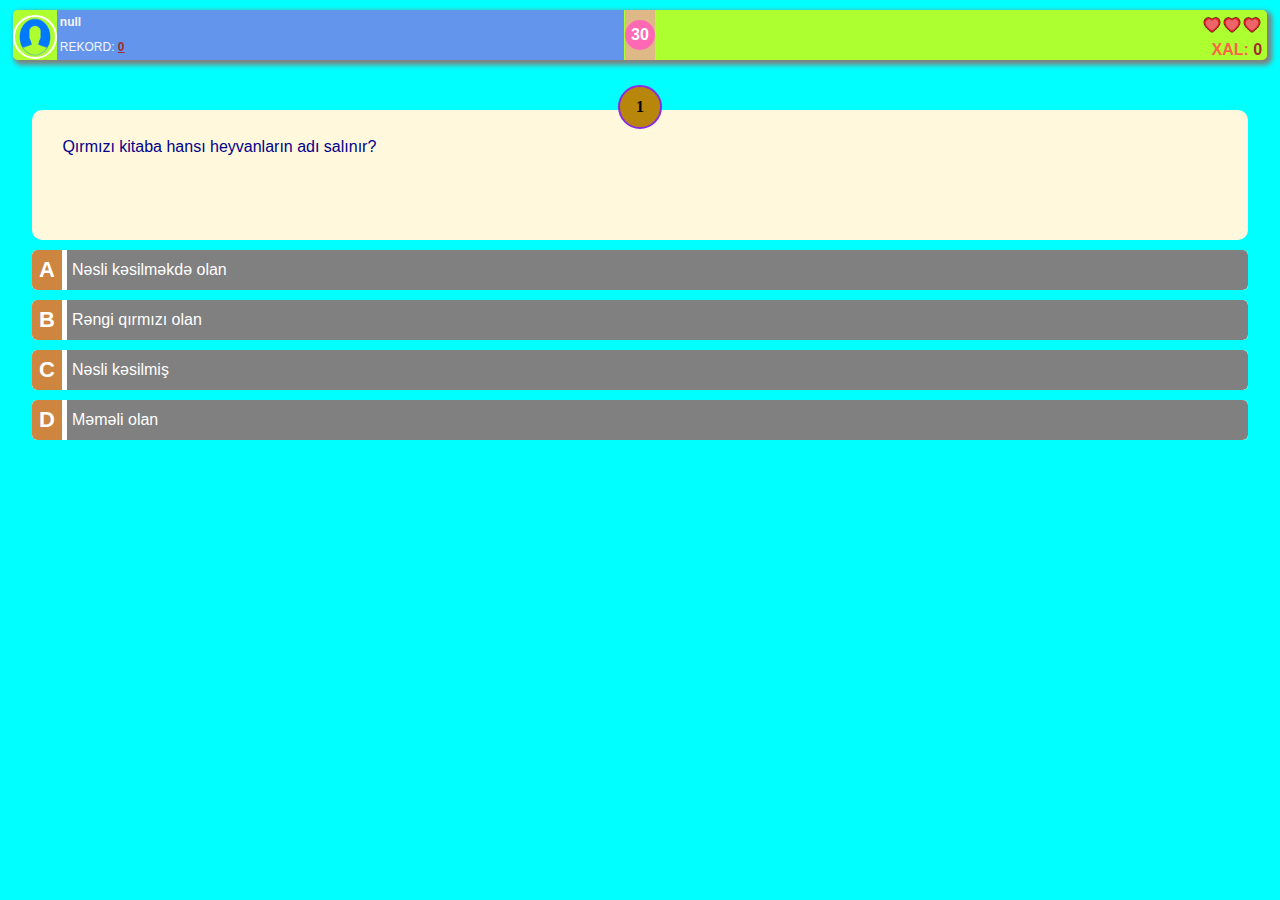
<file: v1.0.0/index.html>
<!DOCTYPE html>
<html lang="en">
<head>
    <meta charset="UTF-8">
    <meta http-equiv="X-UA-Compatible" content="IE=edge">
    <meta name="viewport" content="width=device-width, initial-scale=1.0">
    <link rel="stylesheet" href="./css/index.css">
    <link rel="stylesheet" href="./css/style-js.css">
    <script src="./js/quest.js"></script>
    <script src="./js/variant.js"></script>
    <script src="./js/index.js"></script>
    <title>Sual Cavab</title>
</head>
<body>

    <div id="blur">
    <!-- header -->
    <div class="header">
        <div class="left">
            <img src="./img/profil.png" alt="">
            <h3 id="name"></h3>
            <p>REKORD: <u id="max"></u></p>
        </div>
        <div class="center">
            <p id="timer"></p>
        </div>
        <div class="right">
            <p id="heart"></p>
            <p>XAL: <b id="score"></b></p>
        </div>
    </div>

    <div class="ques">
        <b id="count"></b>
        <p id="ques"></p>
    </div>

    <div id="variant-a" class="variant">
        <b>A</b>
        <p ></p>
    </div>
    <div id="variant-b" class="variant">
        <b>B</b>
        <p ></p>
    </div>
    <div id="variant-c" class="variant">
        <b>C</b>
        <p ></p>
    </div>
    <div id="variant-d" class="variant">
        <b>D</b>
        <p ></p>
    </div>
    </div>



    <div id="result" class="result hiden">

        <div>
            <p>ÇOX TƏƏSSÜF OYUNU UDUZDUNUZ :(</p>
            <p>SUAL SAYI: <b id="resCount" ></b></p>
            <p>YANLIS CAVAB: <b id="resError" ></b></p>
            <p>UMUMI XAL: <b id="resScore"></b></p>
            <p>REKORD: <b id="resRecord"></b></p>

            <div>
                <img id="home" class="l" src="./img/home.png" />
                <img id="play" class="play" src="./img/play.png" />
                <img id="rang" class="r" src="./img/rang.png" />
            </div>

        </div>

    </div>

</body>
</html>
</file>
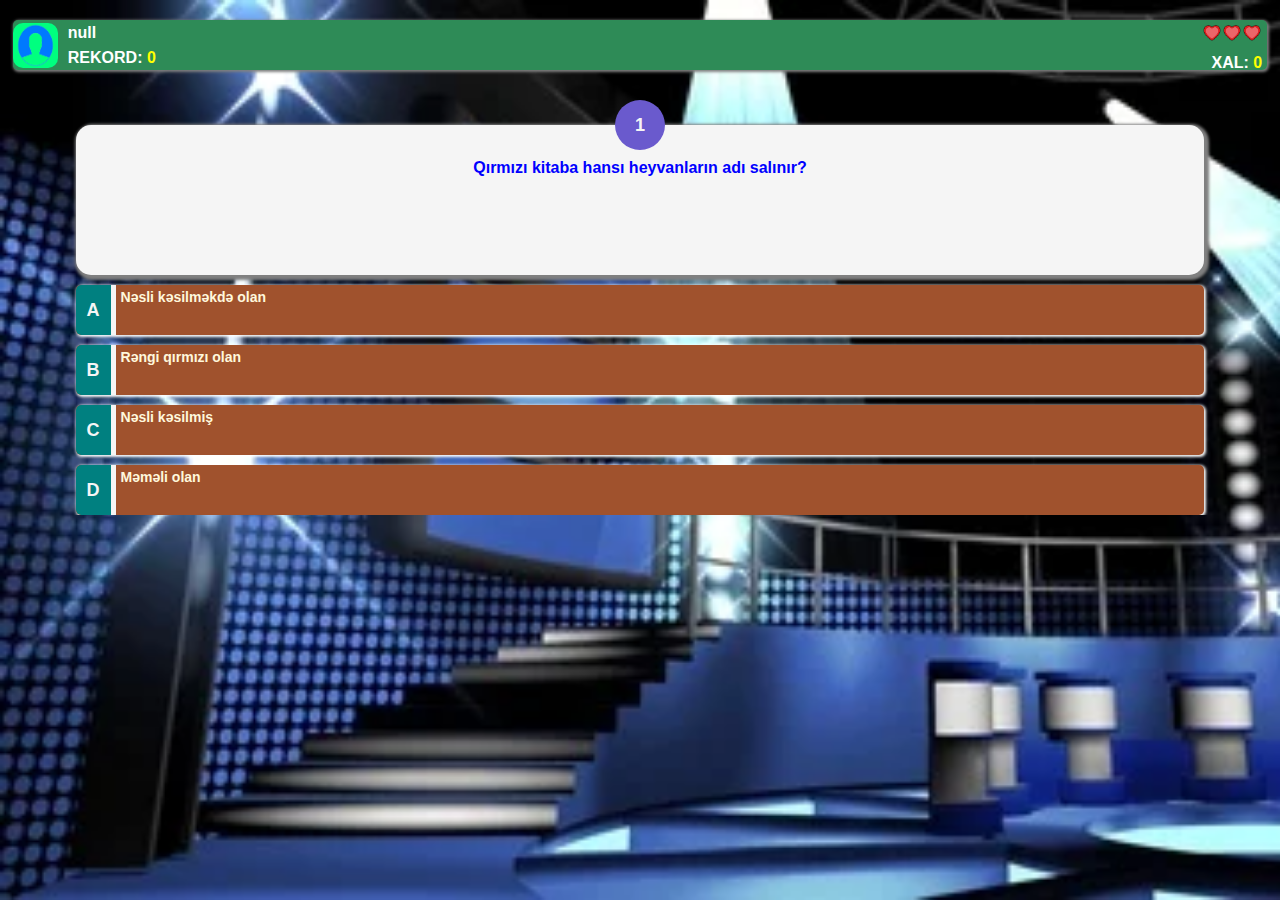
<file: v2.0.0/index.html>
<!DOCTYPE html>
<html lang="en">
<head>
    <meta charset="UTF-8">
    <meta http-equiv="X-UA-Compatible" content="IE=edge">
    <meta name="viewport" content="width=device-width, initial-scale=1.0">
    <link rel="icon" href="./img/bg-home.png"/>
    <title>SUAL CAVAB</title>
    <link rel="stylesheet" href="./css/index.css">

    <script src="./js/quest.js"></script>
    <script src="./js/variant.js"></script>
    <script src="./js/index.js"></script>
</head>
<body>
    
    <div class="header">
        <div class="left">
            <img src="./img/profil.png" alt="">
            <h3 id="ad"></h3>
            <p>REKORD: <b id="rekord"></b></p>
        </div>

        <div class="right">
            <p id="can"></p>
            <p>
                XAL: <b id="xal"></b>
            </p>
        </div>

    </div>

    <div class="game">

        <h2 id="say"></h2>
        <div class="quess">
            <p id="sual"></p>
        </div>
        
        <div class="variant">
            <b>A</b>
            <span id="v-a"></span>
        </div>
        <div class="variant">
            <b>B</b>
            <span id="v-b"></span>
        </div>
        <div class="variant">
            <b>C</b>
            <span id="v-c"></span>
        </div>
        <div class="variant">
            <b>D</b>
            <span id="v-d"></span>
        </div>

    </div>




</body>
</html>
</file>
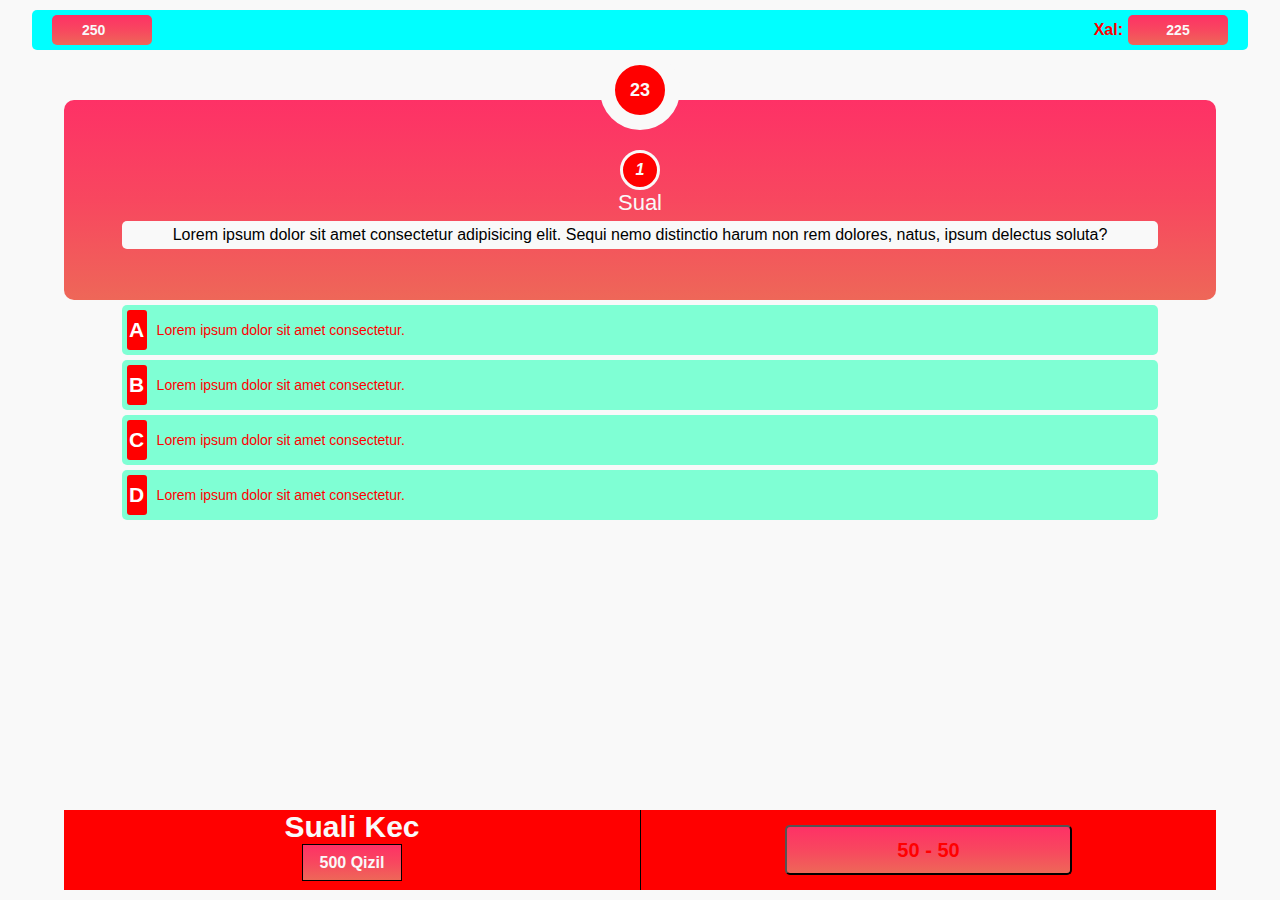
<file: v3.0.0/index.html>
<!DOCTYPE html>
<html lang="en">

    <head>
        <meta charset="UTF-8">
        <meta http-equiv="X-UA-Compatible" content="IE=edge">
        <meta name="viewport" content="width=device-width, initial-scale=1.0">
        <link rel="stylesheet" href="./css/index.css">
        <link rel="icon" href="./img/coin.png">
        <title>Sual Cavab</title>
    </head>

    <body>

        <div class="basliq">
            <div class="sol">
                <p class="lg">250</p>
            </div>
            <div class="sag">
                <p class="lg">225</p>
                <h4>Xal:</h4>
            </div>
        </div>

        <div class="oyun lg">
            <div class="zaman">
                <b>23</b>
            </div>
            <div class="say">
                <i>1</i>
            </div>
            <h3>Sual</h3>
            <p>
                Lorem ipsum dolor sit amet consectetur adipisicing elit. Sequi nemo distinctio harum non rem dolores, natus, ipsum delectus soluta?
            </p>
        </div>

        <div class="cavablar">
            <div class="cavab">
                <h2>A</h2>
                <p>Lorem ipsum dolor sit amet consectetur.</p>
            </div>
            <div class="cavab">
                <h2>B</h2>
                <p>Lorem ipsum dolor sit amet consectetur.</p>
            </div>
            <div class="cavab">
                <h2>C</h2>
                <p>Lorem ipsum dolor sit amet consectetur.</p>
            </div>
            <div class="cavab">
                <h2>D</h2>
                <p>Lorem ipsum dolor sit amet consectetur.</p>
            </div>

        </div>

        <div class="nav">
            <div class="sol-2">
                <h3>Suali Kec</h3>
                <p class="lg">500 Qizil</p>
            </div>
            <div class="sag-2">
                <input class="lg" type="button" value="50 - 50">
            </div>
        </div>
        
    </body>

</html>
</file>
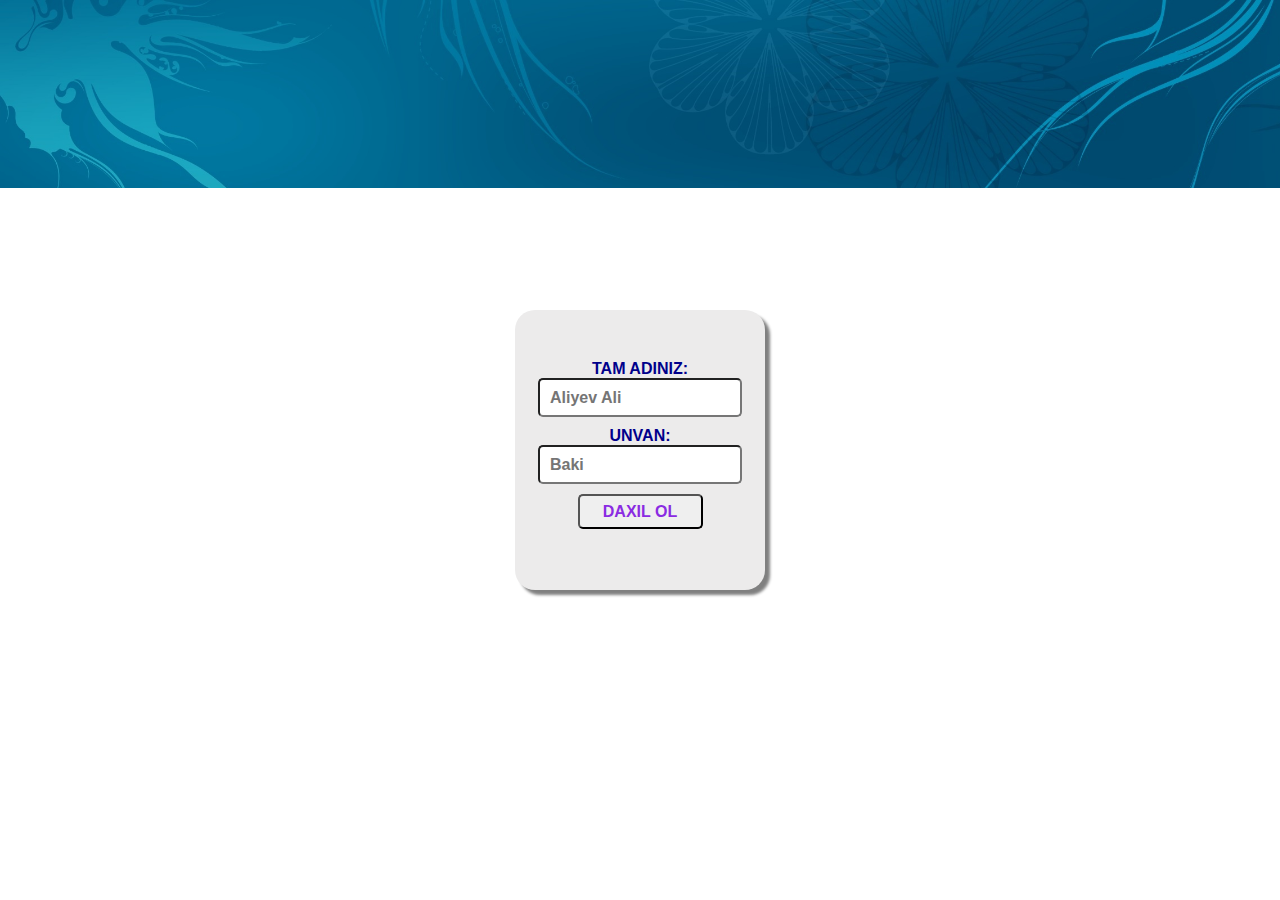
<file: v1.0.0/home.html>
<!DOCTYPE html>
<html lang="en">
<head>
    <meta charset="UTF-8">
    <meta http-equiv="X-UA-Compatible" content="IE=edge">
    <meta name="viewport" content="width=device-width, initial-scale=1.0">
    <link rel="stylesheet" href="./css/home.css">
    <script src="./js/home.js"></script>

    <link rel="icon" href="./img/home.png">
    <title>HOME</title>
</head>
<body>
    
    <div class="header">
        <div class="left">
            <img src="./img/profil.png">
            <h2 id="ad"></h2>
            <p id="unvan"></p>
        </div>

        <div class="right">
            <p id="can"></p>
            <p>XAL: <b id="xal"></b></p>
        </div>
    </div>

    <p class="record">SON RECORD XAL</p>
    <P class="record">
        <u id="recordXal"></u>
        -
        <b id="recordTarix"></b>
    </P>

    <div class="nav">
        <img id="play" src="./img/play.png">

        <br/>

        <img id="rang" src="./img/rang.png">
        <img id="info" src="./img/info.png">

    </div>


</body>
</html>
</file>
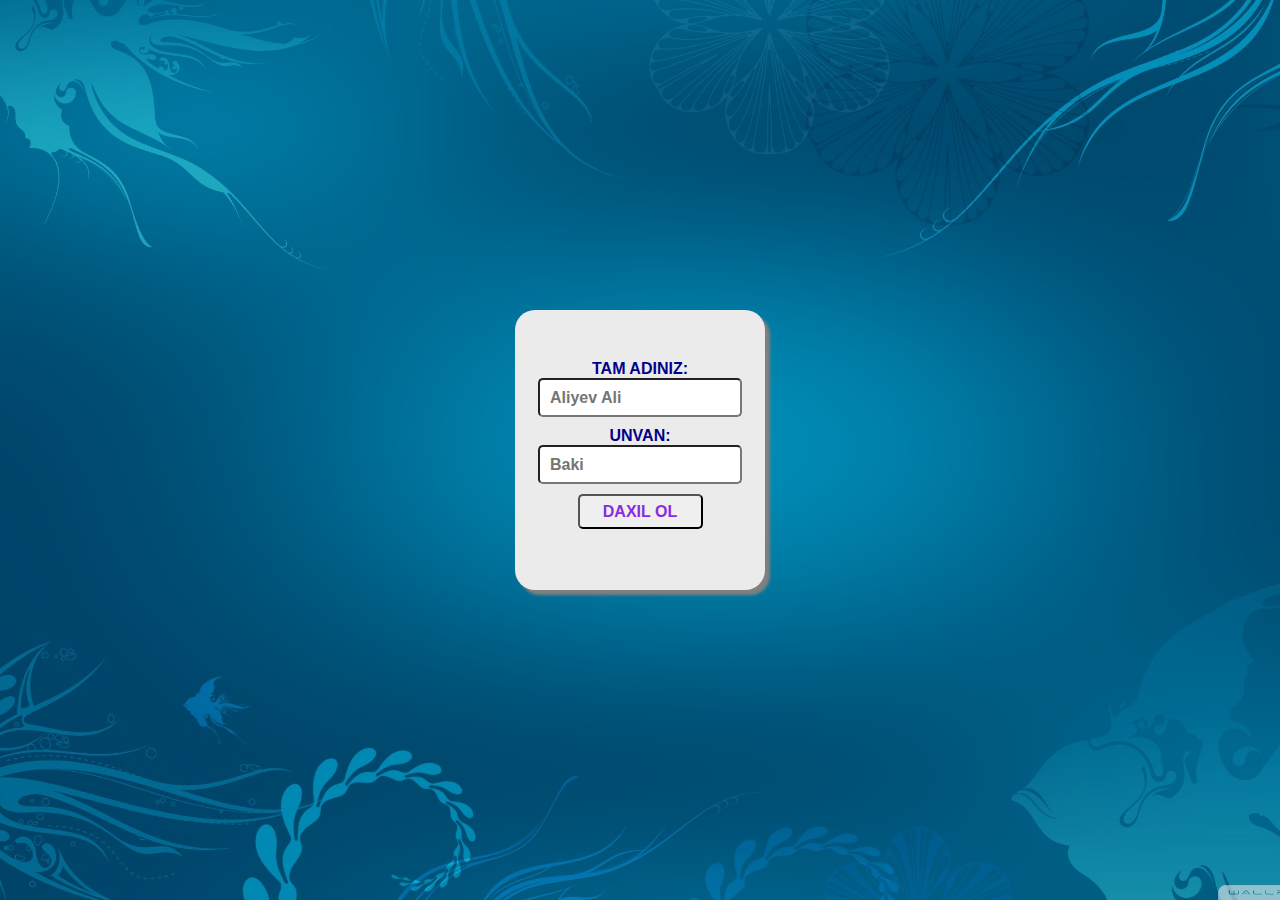
<file: v1.0.0/info.html>
<!DOCTYPE html>
<html lang="en">
<head>
    <meta charset="UTF-8">
    <meta http-equiv="X-UA-Compatible" content="IE=edge">
    <meta name="viewport" content="width=device-width, initial-scale=1.0">
    <link rel="icon" href="./img/info.png"/>
    <title>Info</title>
    <link rel="stylesheet" href="./css/info.css">
    <script src="./js/info.js"></script>
</head>
<body>

    <div class="nav">
        <a href="./home.html">
            <img src="./img/back.png">
        </a>
        <h1>INFO</h1>
    </div>

    <div class="info">
        <h2>Milyoncu</h2>
        <p>
            Lorem ipsum dolor sit amet consectetur adipisicing elit. Voluptatibus aspernatur ullam a nesciunt iure dicta deleniti doloribus expedita voluptatem, dignissimos libero vel, error harum nobis nisi hic cupiditate, corporis aliquid.
            Error quis beatae quo molestiae, minima quisquam alias tempore labore illo dignissimos sed maxime tempora temporibus et dolore eveniet quae porro nulla ipsum quaerat praesentium corrupti. Sint reiciendis iure laboriosam!
            Dolorum vitae commodi beatae? Necessitatibus quae hic sequi, nihil obcaecati ipsam nostrum molestiae maiores cum nulla quaerat, magnam reiciendis consequatur quis cupiditate dicta rerum eos in, possimus natus iure laborum.
            Reiciendis dolor eum aperiam ratione culpa neque autem deserunt numquam ipsum illum dolorem, sapiente quis facilis incidunt iusto assumenda dignissimos? Cum expedita ipsa accusantium. Accusantium culpa laboriosam incidunt non suscipit.
            Modi qui impedit enim aliquam hic rerum velit facere deleniti, temporibus deserunt laboriosam ut quibusdam dolores eligendi perferendis omnis suscipit reprehenderit, nesciunt tempora? Dolores itaque ea doloribus repellat officia a?
            Itaque ratione facilis omnis architecto quia dolore iste, eos maxime explicabo, laudantium aspernatur dolorem quibusdam officiis velit consectetur. Deleniti eum ex incidunt laudantium at, sequi fugiat! Laudantium minus eligendi possimus?
            Aspernatur, adipisci eius. Corporis rerum adipisci minima consectetur error blanditiis aliquid, doloremque suscipit sequi tenetur deserunt voluptas beatae excepturi nostrum, possimus at nesciunt ipsa ex distinctio eos maxime. Accusantium, dolor?
            Ex, vero nulla? Culpa aspernatur vero sequi aliquid laboriosam, eveniet aut minima eaque optio vel accusantium temporibus ipsa nisi officiis beatae asperiores nihil aliquam quae nesciunt harum porro esse iste!
            Officiis sapiente incidunt, numquam, quo consequuntur id pariatur ipsam, perspiciatis maxime dolorem alias ex unde harum? Incidunt dolorum nostrum molestiae. Libero non tenetur blanditiis maxime dicta dolor numquam optio nostrum.
            Reiciendis, fuga dolore? Doloremque iure voluptatem ullam reprehenderit. Consectetur ipsum nesciunt iure accusamus vero vitae, quam, repudiandae eos qui sint repellendus dolorum dolores cumque hic at doloremque tempora eligendi laudantium.
        </p>
    </div>

</body>
</html>
</file>
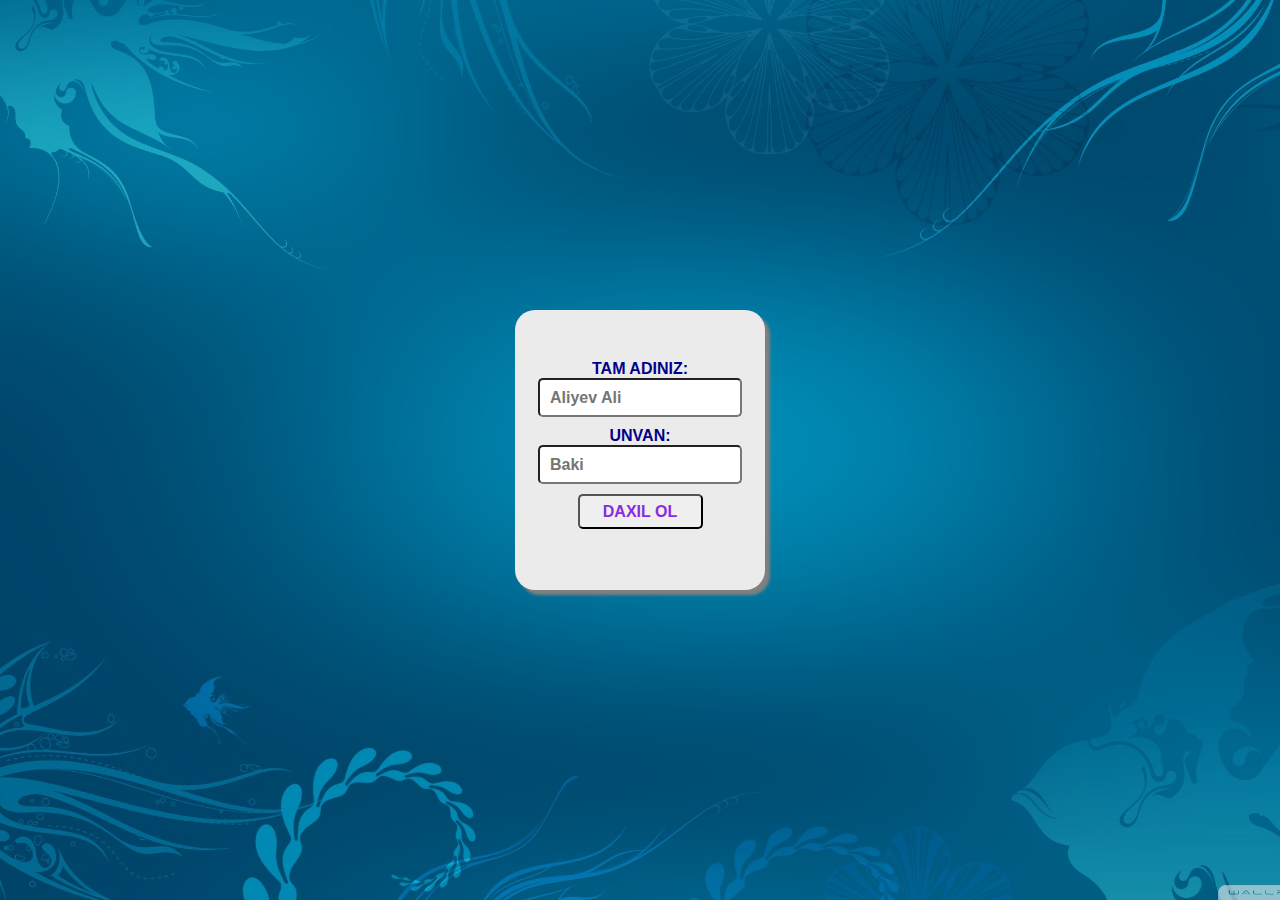
<file: v1.0.0/login.html>
<!DOCTYPE html>
<html lang="en">
<head>
    <meta charset="UTF-8">
    <meta http-equiv="X-UA-Compatible" content="IE=edge">
    <meta name="viewport" content="width=device-width, initial-scale=1.0">
    <link rel="stylesheet" href="./css/login.css">
    <script src="./js/login.js"></script>
    <link rel="icon" href="./img/home.png">
    <title>LOGIN</title>
</head>
<body>
    
    <form>
        <label>
            TAM ADINIZ:<br/>
            <input id="name" type="text" placeholder="Aliyev Ali">
        </label>
        <br/>
        <label>
            UNVAN:<br/>
            <input id="unvan" type="text" placeholder="Baki">
        </label>
        <br/>
        <input id="submit" type="button" value="DAXIL OL"/>
    </form>

</body>
</html>
</file>
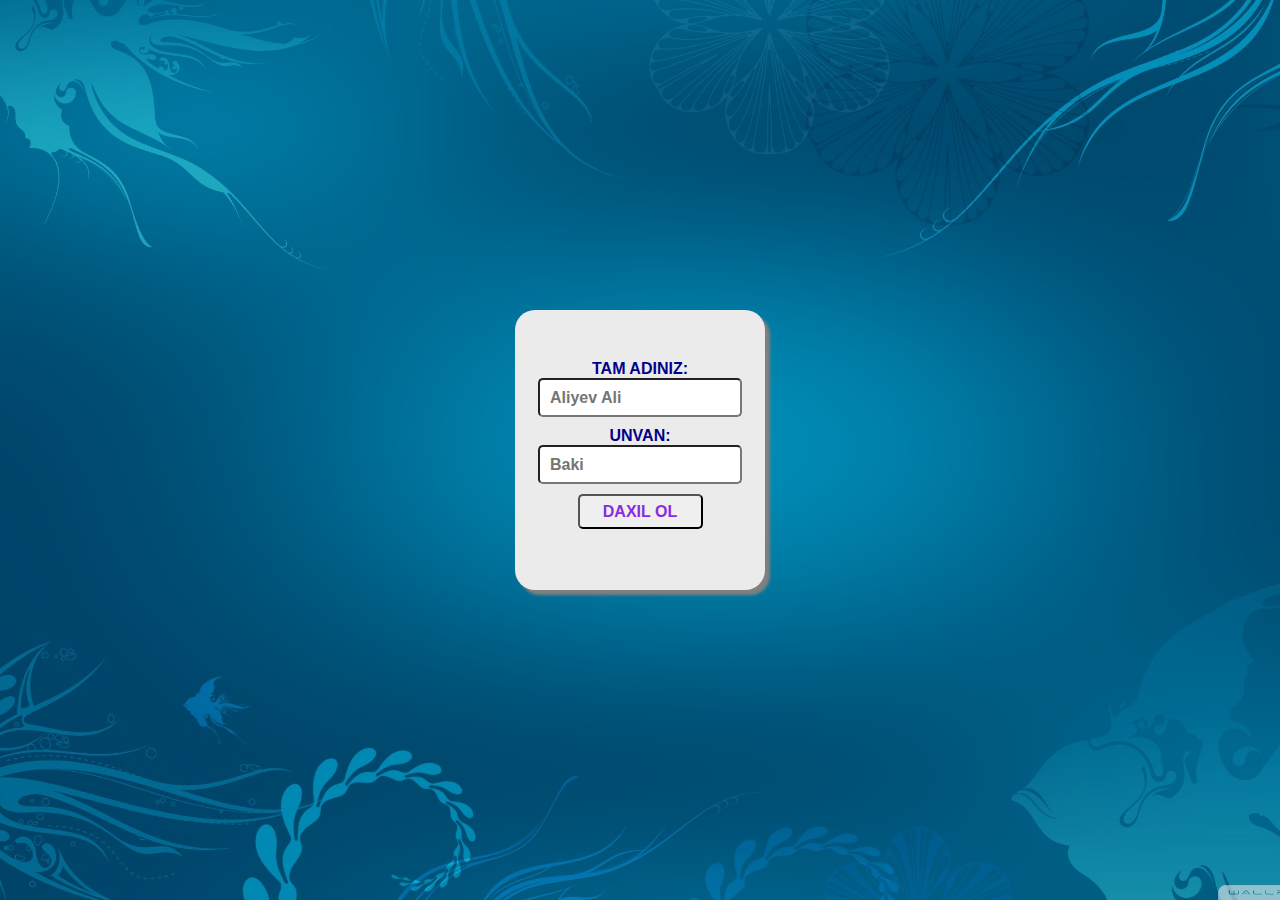
<file: v1.0.0/range.html>
<!DOCTYPE html>
<html lang="en">
<head>
    <meta charset="UTF-8">
    <meta http-equiv="X-UA-Compatible" content="IE=edge">
    <meta name="viewport" content="width=device-width, initial-scale=1.0">
    <link rel="icon" href="./img/rang.png"/>
    <title>RANGE</title>
    <link rel="stylesheet" href="./css/range.css">
    <script src="./js/range.js"></script>
</head>
<body>

    <div class="nav">
        <a href="./home.html">
            <img src="./img/back.png">
        </a>
        <h1>RANGE</h1>
    </div>

    <ol id="range" class="range">
       
    </ol>

</body>
</html>
</file>
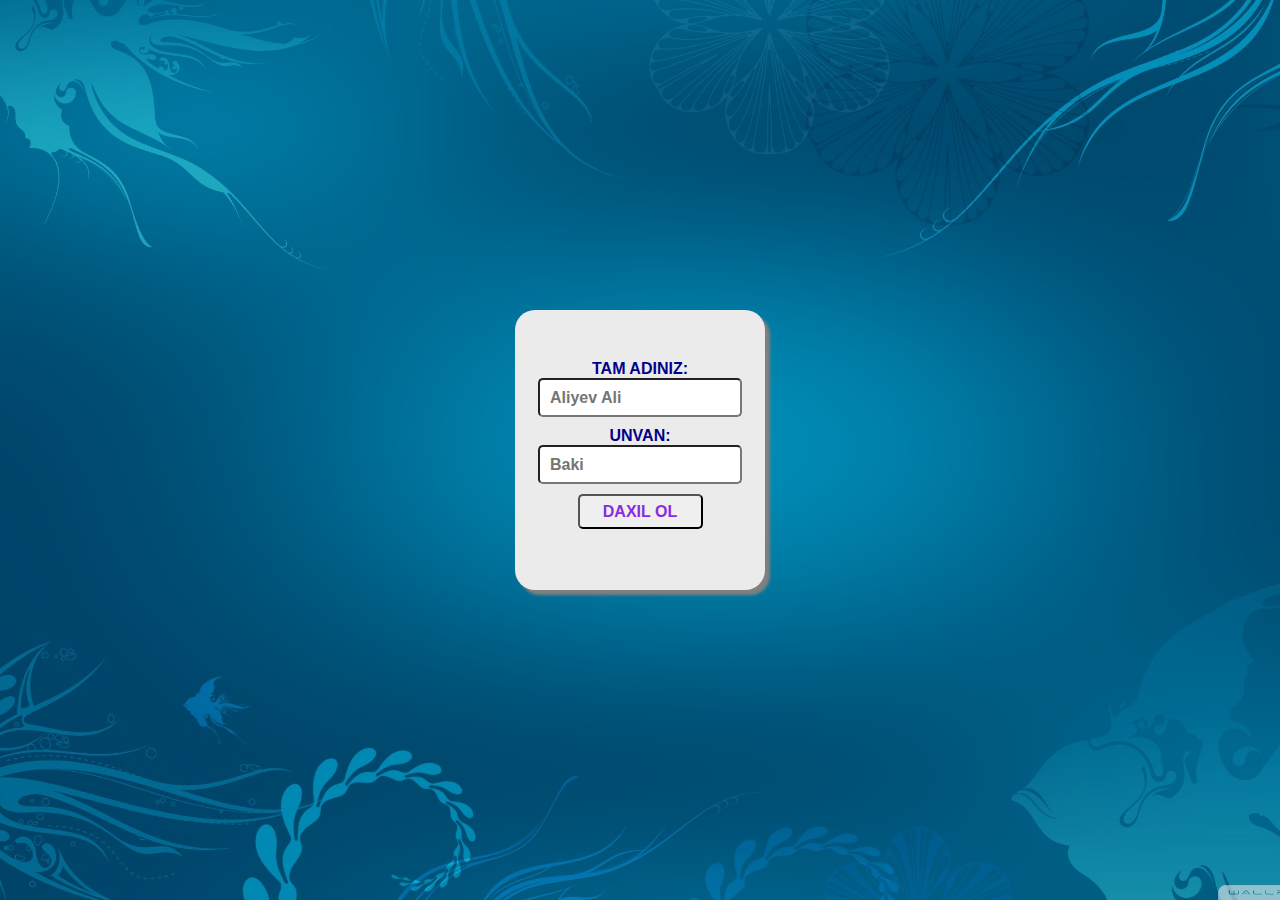
<file: v1.0.0/shopp.html>
<!DOCTYPE html>
<html lang="en">
<head>
    <meta charset="UTF-8">
    <meta http-equiv="X-UA-Compatible" content="IE=edge">
    <meta name="viewport" content="width=device-width, initial-scale=1.0">
    <link rel="icon" href="./img/info.png"/>
    <title>SHOPP</title>
    <link rel="stylesheet" href="./css/shopp.css">
    <script src="./js/shopp.js"></script>
</head>
<body>

    <div class="nav">
        <a href="./home.html">
            <img src="./img/back.png">
        </a>
        <h1>SHOPP</h1>
    </div>

    <div class="info">
        <h2>ALMAQ ISDEDIYINIZ PAKETI SECIN</h2>
        <p id="shop-1">
            <img src="./img/heart.png"/>
            <br/>
            <s>50 $</s> - <u>45 $</u>
        </p>

        <p id="shop-2">
            <img src="./img/heart.png"/>
            <img src="./img/heart.png"/>
            <br/>
            <s>70 $</s> - <u>65 $</u>
        </p>

        <p id="shop-3">
            <img src="./img/heart.png"/>
            <img src="./img/heart.png"/>
            <img src="./img/heart.png"/>
            <br/>
            <s>150 $</s> - <u>145 $</u>
        </p>
    </div>

</body>
</html>
</file>
<file: v1.0.0/css/index.css>
*{
    padding: 0;
    margin: 0;
    overflow: hidden;
}

body{
    width: auto;
    height: auto;
    background-color: aqua;
}

.header{
    width: 98%;
    height: 50px;
    background-color: burlywood;
    margin-left: auto;
    margin-right: auto;
    margin-top: 10px;
    border-radius: 5px;
    box-shadow: 3px 3px 5px 2px gray;
}

.left{
    width: calc((100% - 30px) / 2);
    height: 50px;
    background-color: greenyellow;
    float: left;
}
.left img{
    width: 40px;
    height: 40px;
    margin-top: 5px;
    float: left;
    border-radius: 50%;
    border:2px solid white;
}
.left h3,.left p{
    width: calc(100% - 45px);
    background-color: cornflowerblue;
    line-height: 25px;
    float: left;
    text-indent: 3px;
    font-size: 12px;
    font-family: Arial, Helvetica, sans-serif;
    color: whitesmoke;
    
}

.left p u{
    color: brown;
    font-weight: 700;
}


.center{
    width: 30px;
    height: 30px;
    background-color: hotpink;
    float: left;
    margin-top: 10px;
    border-radius: 50%;
}
.center p{
    text-align: center;
    line-height: 30px;
    font-family: Arial, Helvetica, sans-serif;
    font-weight: 900;
    color: white;
}

.right{
    width: calc((100% - 30px) / 2);
    height: 50px;
    background-color: greenyellow;
    float: right;
}
.right p{
    text-align: right;
    margin-right: 5px;
    line-height: 20px;
    font-family: Arial, Helvetica, sans-serif;
    font-weight: 900;
    color: tomato;
}
.right p img{
    width: 20px;
    height: 20px;
    margin-top: 5px;
}
.right p b{
    color: brown;
}


.ques{
    width: 95%;
    height: 130px;
    background-color: cornsilk;
    border-radius: 10px;
    margin-left: auto;
    margin-right: auto;
    margin-top: 50px;
    text-align: center;
    overflow: visible;

}
.ques b{
    width: 40px;
    height: 40px;
    background-color: darkgoldenrod;
    border-radius: 50%;
    display: inline-block;
    line-height: 40px;
    margin-top: -25px;
    border: 2px solid blueviolet;
}
.ques p{
    width: 95%;
    margin-top: 5px;
    margin-left: auto;
    margin-right: auto;
    font-size: 16px;
    font-family: Arial, Helvetica, sans-serif;
    text-align: justify;
    font-weight: 500;
    color: darkblue;
}

.variant{
    width: 95%;
    height: 40px;
    background-color: white;
    border-radius: 5px;
    margin-left: auto;
    margin-right: auto;
    margin-top: 10px;
}
.variant b{
    width: 30px;
    height: 40px;
    background-color: peru;
    display: inline-block;
    line-height: 40px;
    float: left;
    border-radius: 5px;
    text-align: center;
    font-size: 22px;
    font-family: Arial, Helvetica, sans-serif;
    font-weight: 800;
    color: white;
    border-top-right-radius: 0;
    border-bottom-right-radius: 0;
}
.variant p{
    width: calc(100% - 35px);
    height: 40px;
    line-height: 40px;
    background-color: gray;
    float: right;
    border-radius: 5px;
    border-top-left-radius: 0;
    border-bottom-left-radius: 0;
    color: white;
    font-family: Arial, Helvetica, sans-serif;
    font-weight: 500;
    font-size: 16px;
    text-indent: 5px;
}

.variant:hover b,.variant:hover p{
    /* background-color:silver; */
    cursor: pointer;
}


.result{
    width: 100%;
    height: 100%;
    background-color: rgba(128, 128, 128, 0.699);
    position: fixed;
    z-index: 1;
    left: 0;
    top:0;
}
.result div{
    width: 200px;
    height: 210px;
    margin-top: calc((100% - 160px) / 2);
    background-color: green;
    margin-left: auto;
    margin-right: auto;
    padding-top: 10px;
    border-radius: 10px;

}
.result div p{
    width: 100%;
    height: 30px;
    background-color: coral;
    margin: 1px;
    line-height: 30px;
    text-align: center;
    font-size: 14px;
    font-family: Arial, Helvetica, sans-serif;
    font-weight: bold;
    color: darkblue;
}
.result div p b{
    font-size: 16px;
    color: white;
}

.result div div{
    width: 100%;
    height: 30px;
    background-color: red;
    text-align: center;
    margin-top: 20px;
    padding: 0;
    overflow:visible;
}
.result div div img{
    width: 30px;
    height: 30px;
    border-radius: 50%;
    background-color: cornsilk;
    cursor: pointer;
}
.play{
    margin-top: -15px;
    position: relative;
    /* margin-right: 30px; */

}


.l{
    float: left;
    margin-left: 10px;
}

.r{
    float: right;
    margin-right: 10px;
}
</file>
<file: v1.0.0/css/style-js.css>
.checked b,.checked p{
    background-color:royalblue !important;
}
.success b, .success p{
    background-color:seagreen !important;
}
.error b, .error p{
    background-color:red !important;
}

.blur{
    filter: blur(5px);
}

.hiden{
    display: none;
}
</file>
<file: v2.0.0/css/index.css>
*{
    padding: 0;
    margin: 0;
    overflow: hidden;
}

body{
    width: 100vw;
    height: 100vh;
    background-image: url(../img/bg-home.png);
    background-repeat: no-repeat;
    background-size: cover;
}

.header{
    width: 98%;
    height: 50px;
    background-color: seagreen;
    margin-left: auto;
    margin-right: auto;
    margin-top: 20px;
    border-radius: 5px;
    box-shadow: 1px 1px 3px 1px gray;
}

.left{
    width: 65%;
    height: 50px;
    /* background-color: greenyellow; */
    float: left;
} 
.left img {
    width: 45px;
    height: 45px;
    float: left;
    margin-top: 2.5px;
    background-color: springgreen;
    border-radius: 10px;
}
.left h3,.left p{
    line-height: 25px;
    /* background-color: crimson; */
    text-indent: 10px;
    font-family: Arial, Helvetica, sans-serif;
    font-size: 16px;
    font-weight: 700;
    color: white;
} 
.left p b{
    color: yellow;
} 

.right{
    width: 35%;
    height: 50px;
    /* background-color: chartreuse; */
    float: right;
}
.right p{
    line-height: 25px;
    text-align: right;
    font-family: Arial, Helvetica, sans-serif;
    font-size: 16px;
    font-weight: 700;
    color: white;
    padding-right: 5px;
}
.right p img{
    width: 20px;
    height: 20px;
    margin-top: 2.5px;
}
.right p b{
    color: yellow;
}

.game{
    width: 98%;
    height: auto;
    /* background-color: pink; */
    margin-left: auto;
    margin-right: auto;
    margin-top: 30px;
  
}

.game h2{
    width: 50px;
    height: 50px;
    line-height: 50px;
    background-color: slateblue;
    border-radius: 50%;
    text-align: center;
    margin-left: auto;
    margin-right: auto;
    margin-bottom: -25px;
    position: relative;
    font-size: 18px;
    font-weight: 900;
    font-family: Arial, Helvetica, sans-serif;
    color: whitesmoke;
}
.quess{
    width: 90%;
    height: 150px;
    background-color: whitesmoke;
    margin-left: auto;
    margin-right: auto;
    border-radius: 15px;
    box-shadow: 2px 2px 3px 3px gray;
}
.quess p{
    width: 95%;
    height: auto;
    line-height: 25px;
    /* background-color: red; */
    margin-left: auto;
    margin-right: auto;
    padding-top: 30px;
    text-align: center;
    font-size: 16px;
    font-weight: 600;
    font-family: Arial, Helvetica, sans-serif;
    color: blue;
}

.variant{
    width: 90%;
    height: 50px;
    /* line-height: 50px; */
    background-color: sienna;
    margin-left: auto;
    margin-right: auto;
    border-radius: 5px;
    box-shadow: 1px 1px 3px 1px white;
    margin-top: 10px;
    font-size: 14px;
    font-weight: 800;
    font-family: Arial, Helvetica, sans-serif;
    color: blue;
    cursor: pointer;
}
.variant b{
    width: 35px;
    height: 50px;
    line-height: 50px;
    background-color: teal;
    display: inline-block;
    color: whitesmoke;
    font-size: 18px;
    text-align: center;
    border-right: 5px solid whitesmoke;
    border-radius: 5px;
    border-top-right-radius: 0px;
    border-bottom-right-radius: 0px;
    float: left;
    
}
.variant span{
    width:calc(100% - 45px);
    height: 50px;
    line-height: 25px;
    /* background-color: red; */
    display: inline-block;
    float: right;
    padding-left: 5px;
    border-radius: 5px;
    color: cornsilk;
}

.select{
    background-color: steelblue;
}
.success{
    background-color: darkgreen;
}
.error{
    background-color: red;
}
</file>
<file: v3.0.0/css/index.css>
*{
    margin: 0px;
    padding: 0px;
    /* overflow: hidden; */
    box-sizing: border-box;
}

body{
    width: auto;
    height: auto;
    background-color: #F9F9F9;
}

.basliq{
    width: 95%;
    height: 40px;
    background-color: aqua;
    margin-left: auto;
    margin-right: auto;
    margin-top: 10px;
    border-radius: 5px;
}

.sol{
    width: 50%;
    height: 40px;
    /* background-color: red; */
    float: left;
}

.sol p{
    width: 100px;
    height: 30px;
    background-color: blue;
    margin-top: 5px;
    margin-left: 20px;
    line-height: 30px;
    background-image: url(../img/coin.png);
    background-repeat: no-repeat;
    /* background-size: 20px 20px; */
    /* background-position: 5px center; */
    text-indent: 30px;
    font-family: Arial, Helvetica, sans-serif;
    color: #F9F9F9;
    font-size: 14px;
    font-weight: 800;
    border-radius: 5px;
}

.sag{
    width: 50%;
    height: 40px;
    /* background-color: yellow; */
    float: right;
}

.sag h4{
    float: right;
    font-family: Arial, Helvetica, sans-serif;
    color: red;
    font-size: 16px;
    font-weight: 800;
    line-height: 40px;
    margin-right: 5px;
}

.sag p{
    width: 100px;
    height: 30px;
    background-color: blue;
    margin-top: 5px;
    margin-right: 20px;
    line-height: 30px;
    text-align: center;
    font-family: Arial, Helvetica, sans-serif;
    color: #F9F9F9;
    font-size: 14px;
    font-weight: 800;
    border-radius: 5px;
    float: right;
}

/* oyun */

.oyun{
    width: 90%;
    height: 200px;
    background-color: green;
    margin-left: auto;
    margin-right: auto;
    margin-top: 50px;
    border-radius: 10px;
}

.zaman{
    width: 80px;
    height: 80px;
    background-color: red;
    border-radius: 50%;
    border: 15px #F9F9F9 solid;
    text-align: center;
    line-height: 50px;
    margin-left: auto;
    margin-right: auto;
    transform: translateY(-50px);
    
}

.zaman b{
    font-family: Arial, Helvetica, sans-serif;
    color: #F9F9F9;
    font-size: 18px;
    font-weight: 800;
}

.say{
    width: 40px;
    height: 40px;
    background-color: red;
    border-radius: 50%;
    border: 3px #F9F9F9 solid;
    text-align: center;
    line-height: 34px;
    margin-left: auto;
    margin-right: auto;
    transform: translateY(-30px);
}

.say i{
    
    font-family: Arial, Helvetica, sans-serif;
    color: #F9F9F9;
    font-size: 16px;
    font-weight: 800;
}

.oyun h3{
    font-family: Arial, Helvetica, sans-serif;
    color: #F9F9F9;
    font-size: 22px;
    font-weight: 500;
    text-align: center;
    transform: translateY(-30px);
    
}

.oyun p{
    width: 90%;
    height: auto;
    background-color: #F9F9F9;
    margin-left: auto;
    margin-right: auto;
    border-radius: 5px;
    padding: 5px;
    font-family: Arial, Helvetica, sans-serif;
    color: #000000;
    font-size: 16px;
    font-weight: 500;
    text-align: center;
    transform: translateY(-25px);
}

/* cavablar */

.cavablar{
    width: 90%;
    height: auto;
    /* background-color: tomato; */
    margin-left: auto;
    margin-right: auto;
    margin-top: 5px;
}

.cavab{
    width: 90%;
    height: 50px;
    background-color: aquamarine;
    margin-left: auto;
    margin-right: auto;
    margin-top: 5px;
    border-radius: 5px;
    font-family: Arial, Helvetica, sans-serif;
    font-size: 14px;
    font-weight: 500;
    transition: 700ms;
}

.cavab:hover{
    background-color: blue;
    cursor: pointer;
}

.cavab h2{
    width: 20px;
    height: 40px;
    background-color: red;
    float: left;
    margin-top: 5px;
    margin-left: 5px;
    line-height: 40px;
    border-radius: 3px;
    text-align: center;
    color: white;
}

.cavab p{
    line-height: 50px;
    text-indent: 10px;
    color: red;
}

/* menu */

.nav{ 
    width: 90%;
    height: 80px;
    background-color: red;
    margin: auto;
    margin-top: 10px;
    position: fixed;
    left: 5%;
    bottom: 10px;
    font-family: Arial, Helvetica, sans-serif;
    font-size: 16px;
    font-weight: 600;
}

.sol-2{
    width: 50%;
    height: auto;
    float: left;
    text-align: center;
   
}

.sol-2 h3{
    font-size: 30px;
    color: #F9F9F9;
}

.sol-2 p{
    line-height: 35px;
    color: #F9F9F9;
    background-color: red;
    border: #000000 solid 1px;
    width: 100px;
    margin: 0px auto;
}

.sag-2{
    border-left: #000000 solid 1px;
    width: 50%;
    height: auto;
    float: right;
    text-align: center;
}

.sag-2 input{
    width: 50%;
    height: 50px;
    margin: 15px 0px;
    background-color: #000000;
    color: red;
    border-radius: 5px;
    font-family: Arial, Helvetica, sans-serif;
    font-size: 20px;
    font-weight: 700;
}

.lg{
    background-image: linear-gradient(#fe3166,#f8475f,#ee6758 ) !important;
}
</file>
<file: v1.0.0/css/home.css>
*{
    margin:0;
    padding: 0;
    overflow: hidden;
}


body{
    width: 100vw;
    height: 100vh;
    background-image: url(../img/bg-home.png);
    background-repeat: no-repeat;
    background-size: cover;
}

.header{
    width: 98%;
    height: 50px;
    background-color: teal;
    margin-left: auto;
    margin-right: auto;
    margin-top: 10px;
    border-radius: 5px;
    box-shadow: 3px 3px 5px 2px white;
}

.left{
    width: 60%;
    height: 50px;
    /* background-color: greenyellow; */
    float: left; 
}
.left img{
    width: 40px;
    height: 40px;
    margin-top: 5px;
    float: left;
    border-radius: 50%;
    border:2px solid white;
}
.left h2, .left p{
    width: calc(100% - 45px);
    /* background-color: cornflowerblue; */
    line-height: 25px;
    float: left;
    text-indent: 3px;
    font-size: 12px;
    font-family: Arial, Helvetica, sans-serif;
    color: whitesmoke;
}

.right{
    width: 40%;
    height: 50px;
    /* background-color: greenyellow; */
    float: right;
}
.right p{
    text-align: right;
    margin-right: 5px;
    line-height: 20px;
    font-family: Arial, Helvetica, sans-serif;
    font-weight: 900;
    color: tomato;
}
.right p img{
    width: 20px;
    height: 20px;
    margin-top: 5px;
}
.right p b{
    color: brown;
}

.record{
    text-align: center;
    margin-top: 30px;
    font-size: 24px;
    font-family: Arial, Helvetica, sans-serif;
    font-weight: 700;
    color: lightcyan;
    text-shadow: 3px 3px 2px grey;
}
.record u, .record b{
    font-size: 18px;
    font-family: Arial, Helvetica, sans-serif;
    font-weight: 700;
    color: whitesmoke;
    text-shadow: 3px 3px 2px grey;

}

.nav{
    width: 150px;
    height: 100px;
    margin-left: auto;
    margin-right: auto;
    margin-top: 20px;
    text-align: center;

}
.nav img{
    width: 40px;
    height: 40px;
    margin-left: 10px;
    margin-right: 10px;
    border: 3px solid white;
    border-radius: 50%;
    background-color: slategray;
    cursor: pointer;
}
</file>
<file: v1.0.0/css/info.css>
*{
    padding: 0;
    margin: 0;
    overflow: hidden;
}

body{
    width: 100vw;
    height: 100vh;
    background-color: yellowgreen;
}
.nav{
    width: 95%;
    height: 50px;
    background-color: white;
    margin-left: auto;
    margin-right: auto;
    margin-top: 20px;
    border-radius: 10px;
    box-shadow: 3px 3px 3px 3px gray;
}
.nav a{
    float: left;
}
.nav a img{
    height: 40px;
    margin-top: 5px;
}
.nav h1{
    line-height: 50px;
    font-family: Arial, Helvetica, sans-serif;
    font-size: 24px;
    font-weight: 900;
    color: greenyellow;
    text-align: center;
}
.info{
    width: 95%;
    height: calc(100vh - 100px);
    background-color: pink;
    margin-left: auto;
    margin-right: auto;
    margin-top: 20px;
    border-radius: 10px;
    overflow: auto;
    padding-left: 5px;
    padding-right: 5px;
}
.info h2{
    line-height: 60px;
    font-family: Arial, Helvetica, sans-serif;
    font-size: 24px;
    font-weight: 900;
    color: blueviolet;
    text-align: center;
}
.info p{
    font-family: Arial, Helvetica, sans-serif;
    font-size: 18px;
    font-weight: 600;
    color: cornflowerblue;
    text-align: justify;
    text-indent: 30px;
}
</file>
<file: v1.0.0/css/login.css>
*{
    padding: 0;
    margin: 0;
    overflow: hidden;
}

body{
    width: 100vw;
    height: 100vh;
    background-image: url(../img/login.png);
    background-repeat: no-repeat;
    background-size: cover;
}

form{
    width: 250px;
    height: 230px;
    padding-top: 50px;
    margin-top: calc((100vh - 280px) / 2);
    background-color: rgb(236, 235, 235);
    margin-left: auto;
    margin-right: auto;
    border-radius: 20px;
    text-align: center;
    box-shadow: 5px 5px 3px grey;

}
form label{
    font-family: Arial, Helvetica, sans-serif;
    font-weight: 800;
    font-size: 16px;
    color: darkblue;

}
form input{
    width: 50%;
    height: 35px;
    border-radius: 5px;
    font-family: Arial, Helvetica, sans-serif;
    font-weight: 800;
    font-size: 16px;
    color: blueviolet;
    margin-bottom: 10px;
}
form label input{
    width: 80%;
    height: 35px;
    border-radius: 5px;
    font-family: Arial, Helvetica, sans-serif;
    font-weight: 800;
    font-size: 16px;
    color: gray;
    text-indent: 10px;
    outline: none;
}
</file>
<file: v1.0.0/css/range.css>
*{
    padding: 0;
    margin: 0;
    overflow: hidden;
}

body{
    width: 100vw;
    height: 100vh;
    background-color: yellowgreen;
}
.nav{
    width: 95%;
    height: 50px;
    background-color: white;
    margin-left: auto;
    margin-right: auto;
    margin-top: 20px;
    border-radius: 10px;
    box-shadow: 3px 3px 3px 3px gray;
}
.nav a{
    float: left;
}
.nav a img{
    height: 40px;
    margin-top: 5px;
}
.nav h1{
    line-height: 50px;
    font-family: Arial, Helvetica, sans-serif;
    font-size: 24px;
    font-weight: 900;
    color: greenyellow;
    text-align: center;
}
.range{
    width: 95%;
    height: calc(100vh - 120px);
    background-color: pink;
    margin-left: auto;
    margin-right: auto;
    margin-top: 20px;
    border-radius: 10px;
    overflow: auto;
    padding-left: 5px;
    padding-right: 5px;
    list-style: none;
    
}

.range li{

    width: 98%;
    height: 40px;
    line-height: 40px;
    background-color: crimson;
    margin-top: 20px;
    margin-left: auto;
    margin-right: auto;
    font-family: Arial, Helvetica, sans-serif;
    font-size: 16px;
    font-weight: 600;
    color: cornflowerblue;
    text-align: justify;
    border-radius: 5px;
}

.range li b{
    
    width: 40px;
    height: 40px;
    background-color: darkolivegreen;
    display: inline-block;
    text-align: center;
    float: left;
    color: white;
    border-radius: 5px;
    margin-right: 5px;

}
</file>
<file: v1.0.0/css/shopp.css>
*{
    padding: 0;
    margin: 0;
    overflow: hidden;
}

body{
    width: 100vw;
    height: 100vh;
    background-color: yellowgreen;
}
.nav{
    width: 95%;
    height: 50px;
    background-color: white;
    margin-left: auto;
    margin-right: auto;
    margin-top: 20px;
    border-radius: 10px;
    box-shadow: 3px 3px 3px 3px gray;
}
.nav a{
    float: left;
}
.nav a img{
    height: 40px;
    margin-top: 5px;
}
.nav h1{
    line-height: 50px;
    font-family: Arial, Helvetica, sans-serif;
    font-size: 24px;
    font-weight: 900;
    color: greenyellow;
    text-align: center;
}
.info{
    width: 95%;
    height: calc(100vh - 100px);
    background-color: pink;
    margin-left: auto;
    margin-right: auto;
    margin-top: 20px;
    border-radius: 10px;
    overflow: auto;
    padding-left: 5px;
    padding-right: 5px;
}
.info h2{
    width: 95%;
    font-family: Arial, Helvetica, sans-serif;
    font-size: 18px;
    font-weight: 900;
    color: blueviolet;
    text-align: center;
    background-color: turquoise;
    margin-left: auto;
    margin-right: auto;
    margin-top: 10px;
    box-shadow: 3px 3px 3px 3px gray;
    border-top-left-radius: 10px;
    border-top-right-radius: 10px;
    
}
.info p{
    width: 150px;
    height: 100px;
    background-color: tomato;
    border-radius: 5px;
    box-shadow: 2px 2px 2px 2px black;
    float: left;
    margin: 5px;
    margin-top: 15px;
    transition: 500ms all;
    text-align: center;
}

.info p:hover{
    cursor: pointer;
    background-color: cadetblue;

}

.info p img{
    width: 40px;
    height: 40px;
    margin-top: 10px;
}
.info p s, .info p u{
    line-height: 30px;
    font-family: Arial, Helvetica, sans-serif;
    font-size: 16px;
    font-weight: 800;
    color: whitesmoke;
}
</file>
